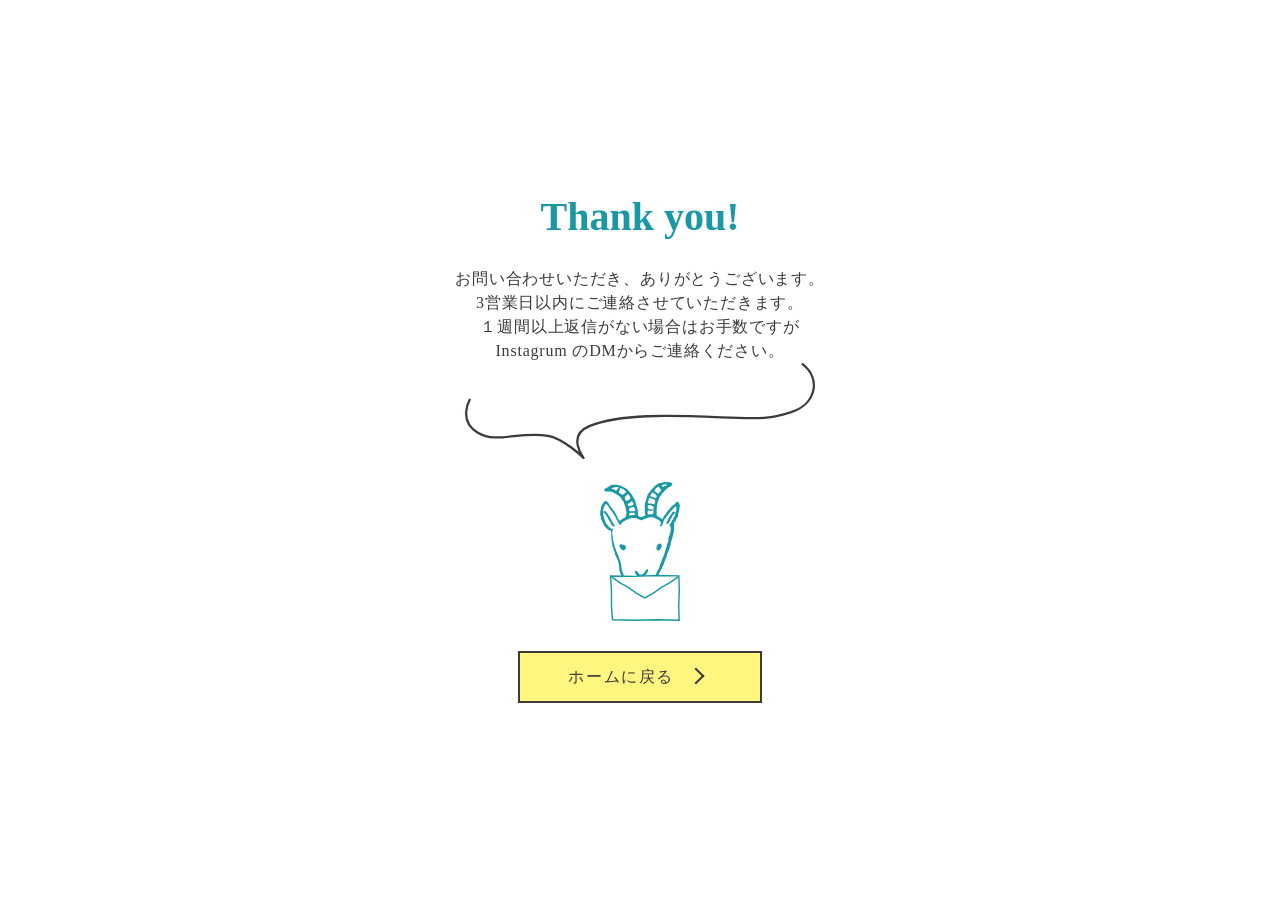
<file: thanks.html>
<!doctype html>
<html lang="ja">
  <head>
    <meta charset="UTF-8" />
    <title>Thank you!</title>
    <link rel="icon" href="./img/favicon.png" />
    <link rel="stylesheet" href="css/style.css" />
  </head>
  <body class="thanks-page">
    <main class="thanks-wrap">
      <h1 class="thanks-title">Thank you!</h1>
      <div class="thanks-ballon">
        <p>
          お問い合わせいただき、ありがとうございます。<br />
          3営業日以内にご連絡させていただきます。<br />
          １週間以上返信がない場合はお手数ですが<br />
          Instagrum のDMからご連絡ください。
        </p>
      </div>
      <img src="img/ballon.svg" alt="吹き出し" class="thanks-ballon-material" />
      <img src="img/goat.svg" alt="やぎ" class="thanks-img" />
      <div class="btn-box">
      <a href="index.html" class="thanks-btn">ホームに戻る <div class="arrow-right"></div></a>
      </div>
    </main>
  </body>
</html>
</file>
<file: css/style.css>
@charset "utf-8";

/* cssリセット */

/*利用するタグによってこちらの内容は増やす*/

html,
body,
h1,
h2,
h3,
p,
dl,
dt,
dd,
ul,
li {
  margin: 0;
  padding: 0;
  line-height: 1;
  /*デフォルトの文字色、font-familyを予め当てておく*/
  color: #3e3a39;
  font-family: "Didot", "游ゴシック体", serif;
  font-feature-settings: "palt";
}

a {
  /*下線を消す*/
  text-decoration: none;
  /*色を消す*/
  color: inherit;
}

body {
  color: #3e3a39;
  font-family: "Didot", "游ゴシック体", serif;
  font-feature-settings: "palt";
  background-color: #ffff;
}
html {
  scroll-behavior: smooth;
}
/* コンテンツ幅 */
.container {
  max-width: 1000px;
  margin: 0 auto;
}
header {
  padding: 20px 0;
}

.header-inner {
  display: flex;
  justify-content: space-between;
  align-items: center;
}
.logo img {
  height: 40px;
}
.pc_nav ul {
  display: flex;
  gap: 30px;
  list-style: none;
}

nav a {
  text-decoration: none;
  color: #3e3a39;
  font-family: "Didot", serif;
  font-size: 18px;
}
.Works {
  padding: 80px 0;
  text-align: center;
}

.section_title h2 {
  font-family: "Didot", serif;
  margin-bottom: 0px;
  font-size: 23px;
}
.filter {
  display: flex;
  font-size: 14px;
  gap: 10px;
  margin: 30px 0;
  justify-content: center;
}
.filter button {
  background: none;
  border: none;
  cursor: pointer;
  font-size: 14px;
  margin: 0 auto;
  padding: 10px 20px;
  margin: 0 20px;
}
.filter button:hover {
  border-bottom: 2px solid #1a98a4;
  padding-bottom: 2px;
}
.filter button.active {
  border-bottom: 2px solid #1a98a4;
}
/* 4列グリッド */
.works-list {
  display: grid;
  grid-template-columns: repeat(4, 1fr);
  gap: 20px;
}
.works-item {
  background-color: white;
  padding: 10px;
  box-shadow: 4px 4px 10px rgba(0, 0, 0, 0.15);
  aspect-ratio: 1 / 1;
  overflow: hidden;
  cursor: pointer;
}
.works-item img {
  width: 100%;
  height: 100%;
  display: block;
  object-fit: contain;
}
.works-item.inactive {
  opacity: 0.3; /* 薄くする */
}
/* aboutここから */
.about {
  background-color: #c9caca;
  padding: 100px 0;
}
.about_container {
  max-width: 1000px;
  margin: 0 auto;
}
.my_information {
  display: flex;
  align-items: center;
  gap: 80px;
  justify-content: center;
  margin-bottom: 80px;
}

.myface img {
  width: 200px;
}

.section_title {
  font-family: "Didot", serif;
  margin-bottom: 60px;
  text-align: center;
}
.about_text {
  max-width: 400px;
}
.name {
  font-size: 28px;
  margin-bottom: 10px;
}
.location {
  font-size: 20px;
  margin-bottom: 20px;
}
.introduce {
  font-size: 14px;
  line-height: 1.8;
  text-align: justify;
  /* text-align-last: justify ; */
  text-justify: inter-ideograph;
  line-break: strict;
  word-break: break-word;
  overflow-wrap: break-word;
  word-wrap: break-word;
}
.history_area {
  border-top: 1px solid #3e3a39;
  padding-top: 40px;
  display: flex;
  justify-content: center;
  align-items: flex-start;
  max-width: 800px;
  margin: 0 auto;
  gap: 80px;
}
.history_title {
  font-weight: normal;
  font-size: 20px;
  width: 200px;
  text-align: center;
}
.history {
  text-align: left;
  width: 400px;
}

.history p {
  margin-bottom: 10px;
}
/* aboutここまで */
/* ここからコンタクト */
.contact {
  padding: 80px 0;
  text-align: center;
}

.contact h2 {
  font-family: "Didot", serif;
  margin-bottom: 40px;
}

form {
  max-width: 400px;
  margin: 0 auto;
  text-align: left;
}

label {
  display: block;
  margin-top: 20px;
  font-size: 14px;
}

input,
textarea {
  width: 100%;
  padding: 10px;
  border: 1px solid #3e3a39;
  margin-top: 5px;
  background: transparent;
  box-sizing: border-box;
}

textarea {
  height: 150px;
  resize: none;
}

button {
  display: block;
  margin: 30px auto 0;
  padding: 10px 30px;
  border: 1px solid #3e3a39;
  background: transparent;
  cursor: pointer;
}

footer {
  display: flex;
  flex-direction: column;
  text-align: center;
  padding: 25px;
  gap: 20px;
  background-color: #c9caca;
}
.footer_logo img {
  width: 300px;
}
.sns_logo {
  gap: 15px;
  display: flex;
  justify-content: center;
}
.sns_logo img {
  width: 40px;
}
footer p {
  font-size: 20px;
}
.hamburger {
  display: none;
}

.sp_nav {
  display: none;
}
.remodal img {
  width: 100%;
  max-width: 500px;
  height: auto;
}
.remodal-info {
  text-align: left;
  margin-top: 15px;
}

.remodal-info p {
  margin: 5px 0;
  font-size: 13px;
}

.remodal-info p span:first-child {
  font-weight: bold;
  margin-right: 10px;
  min-width: 80px;
  display: inline-block;
}
.remodal-info {
  text-align: left;
  margin-top: 15px;
  margin-left: auto;
  margin-right: auto;
  max-width: 500px;
}
.remodal-info p {
  display: flex;
  gap: 10px;
  margin: 5px 0;
  font-size: 13px;
  line-height: 1.8;
}

.remodal-info p span:first-child {
  min-width: 90px;
  font-weight: bold;
  flex-shrink: 0;
}
/* thanks.css */
* {
  margin: 0;
  padding: 0;
  box-sizing: border-box;
}

.thanks-page {
  background: #fff;
  display: flex;
  justify-content: center;
  align-items: center;
  min-height: 100vh;
}

.thanks-wrap {
  text-align: center;
  padding: 60px 20px;
}

.thanks-title {
  font-size: 2.5rem;
  color: #1a98a4;
  font-family: Didot;
  margin-bottom: 30px;
}

.thanks-balloon {
  position: relative;
  border: 1.5px solid #3e3a39;
  border-radius: 20px;
  padding: 36px 48px;
  display: inline-block;
  margin-bottom: 0;
  font-size: 0.9rem;
}
.thanks-ballon p {
  line-height: 1.5;
  letter-spacing: 0.05em;
}

.thanks-img {
  width: 80px;
  margin: 20px auto 30px;
  display: block;
}

.thanks-btn {
  display: inline-block;
  border: 2px solid #fff67f;
  background: #fff67f;
  padding: 12px 32px;
  text-decoration: none;
  color: #3e3a39;
  font-size: 0.95rem;
}

.thanks-btn:hover {
  opacity: 0.8;
}
.thanks-ballon-material {
  width: 350px;
}
.thanks-btn {
  display: inline-block;
  border: 2px solid #3e3a39;
  background: #fff67f;
  padding: 16px 48px;
  text-decoration: none;
  color: #3e3a39;
  font-size: 1rem;
  letter-spacing: 0.1em;
}
.arrow-right {
  display: inline-block;
  width: 12px;
  height: 12px;
  margin: 0 10px;
  border-top: 2px solid #3e3a39;
  border-right: 2px solid #3e3a39;
  transform: rotate(45deg);
}
.remodal-prev,
.remodal-next {
  position: fixed;
  top: 50vh;
  transform: translateY(-50%);
  background: none;
  border: none;
  cursor: pointer;
  z-index: 99999;
  padding: 16px;
}
.remodal-prev {
  left: 8px;
}
.remodal-next {
  right: 8px;
}
.remodal-prev::after,
.remodal-next::after {
  content: "";
  display: block;
  width: 16px;
  height: 16px;
  border-top: 1.5px solid #3e3a39;
  border-right: 1.5px solid #3e3a39;
}
.remodal-prev::after {
  transform: rotate(-135deg); /* 左向き */
}
.remodal-next::after {
  transform: rotate(45deg); /* 右向き */
}
.list-btn {
  grid-column: 1 / -1;
  width: 100%;
  text-align: right;
  margin-top: 40px;
  padding-right: 0%;
}

.list-btn #more-btn {
  margin: 0 0 0 auto;
  display: inline-block;
}

@media (max-width: 768px) {
  /* ヘッダー */
  .header-inner {
    padding: 0 20px;
  }
  .pc_nav {
    display: none;
  }

  /* Works */
  .filter {
    flex-wrap: wrap;
    gap: 20px;
    justify-content: center;
    max-width: 500px;
    width: 80%;
    margin: 30px auto;
  }

  .list-btn {
    width: 100%;
    text-align: center;
    padding-right: 0;
    margin-top: 30px;
    display: block;
  }
  .list-btn #more-btn {
    margin: 30px auto 0;
    display: inline-block;
  }

  .filter button {
    border: 1px solid #3e3a39;
    padding: 8x 0;
    font-size: 14px;
    margin: 0px;
    width: 40%;
    height: 60px;
    font-family: Didot;
  }
  .filter button:hover {
    background: none;
    color: #3e3a39;
    border: 1px solid #3e3a39;
    padding: 8px 0;
  }
  .filter button.active {
    background-color: #1a98a4;
    border-color: #3e3a39;
    color: #fff;
  }
  .works-list {
    grid-template-columns: repeat(1, 1fr);
    gap: 80px;
    margin-top: 40px;
  }
  .works-item {
    width: 70%;
    margin: 0 auto 40px;
    box-shadow: 4px 4px 10px rgba(0, 0, 0, 0.2);
  }
  .works-item.is-hidden {
    display: none;
  }
  .works-item.is-show {
    display: block;
  }

  /* About */
  .my_information {
    flex-direction: column;
    gap: 30px;
  }
  .about_text .name,
  .about_text .location {
    text-align: center;
    width: 100%;
    display: block;
  }
  .about_text .introduce {
    text-align: center;
  }
  .history_area {
    flex-direction: column;
    gap: 30px;
    padding: 20px;
  }
  .history_area {
    text-align: center;
  }
  .history {
    text-align: left;
    font-size: 16px;
    width: 100%;
    padding: 0 80px;
  }
  .history_title {
    width: 100%;
  }

  /* Contact */
  .form {
    width: 90%;
  }

  /* Footer */
  .footer_logo img {
    width: 200px;
  }

  /* Thanks */
  .thanks-ballon-material {
    width: 90%;
  }
  .thanks-balloon {
    padding: 24px 20px;
  }
  .hamburger {
    display: flex;
    flex-direction: column;
    justify-content: center;
    align-items: center;
    width: 36px;
    height: 36px;
    background: none;
    border: none;
    cursor: pointer;
    padding: 0;
    margin: 0;
    position: relative;
    z-index: 1000;
  }

  .hamburger span {
    display: block;
    width: 28px;
    height: 2px;
    background: #3e3a39;
    position: absolute;
    transition:
      transform 0.35s ease,
      opacity 0.2s ease,
      top 0.35s ease;
  }

  .hamburger span:nth-child(1) {
    top: 10px;
  }
  .hamburger span:nth-child(2) {
    top: 17px;
  }
  .hamburger span:nth-child(3) {
    top: 24px;
  }

  .hamburger.open span:nth-child(1) {
    top: 17px;
    transform: rotate(45deg);
  }
  .hamburger.open span:nth-child(2) {
    opacity: 0;
  }
  .hamburger.open span:nth-child(3) {
    top: 17px;
    transform: rotate(-45deg);
  }

  .sp_nav {
    display: none;
    position: fixed;
    top: 0;
    left: 0;
    width: 100%;
    height: 100%;
    background: #fff;
    z-index: 100;
    justify-content: center;
    align-items: center;
  }

  .sp_nav.open {
    display: flex;
  }

  .sp_nav ul {
    list-style: none;
    text-align: center;
  }

  .sp_nav ul li {
    margin: 24px 0;
    border: 1px solid #3e3a39;
    width: 160px;
    margin: 24px auto;
  }

  .sp_nav ul li a {
    font-size: 24px;
    text-decoration: none;
    color: #3e3a39;
    display: block;
    padding: 16px 40px;
  }
  .sp_nav_inner {
    width: 100%;
    height: 100%;
    position: relative;
    display: flex;
    flex-direction: column;
    justify-content: center;
    align-items: center;
  }

  .sp_nav .logo {
    position: absolute;
    top: 20px;
    left: 20px;
  }

  .sp_nav .logo img {
    width: 180px;
  }
  .thanks-ballon-material {
    width: 100%;
  }
  .remodal-prev,
  .remodal-next {
    position: fixed;
    top: 50vh;
    transform: translateY(-50%);
    background: none;
    border: none;
    cursor: pointer;
    z-index: 99999;
    padding: 16px;
  }
  .remodal-prev {
    left: 8px;
  }
  .remodal-next {
    right: 8px;
  }
  .remodal-prev::after,
  .remodal-next::after {
    content: "";
    display: block;
    width: 16px;
    height: 16px;
    border-top: 1.5px solid #3e3a39;
    border-right: 1.5px solid #3e3a39;
  }
  .remodal-prev::after {
    transform: rotate(-135deg); /* 左向き */
  }
  .remodal-next::after {
    transform: rotate(45deg); /* 右向き */
  }
}
</file>
